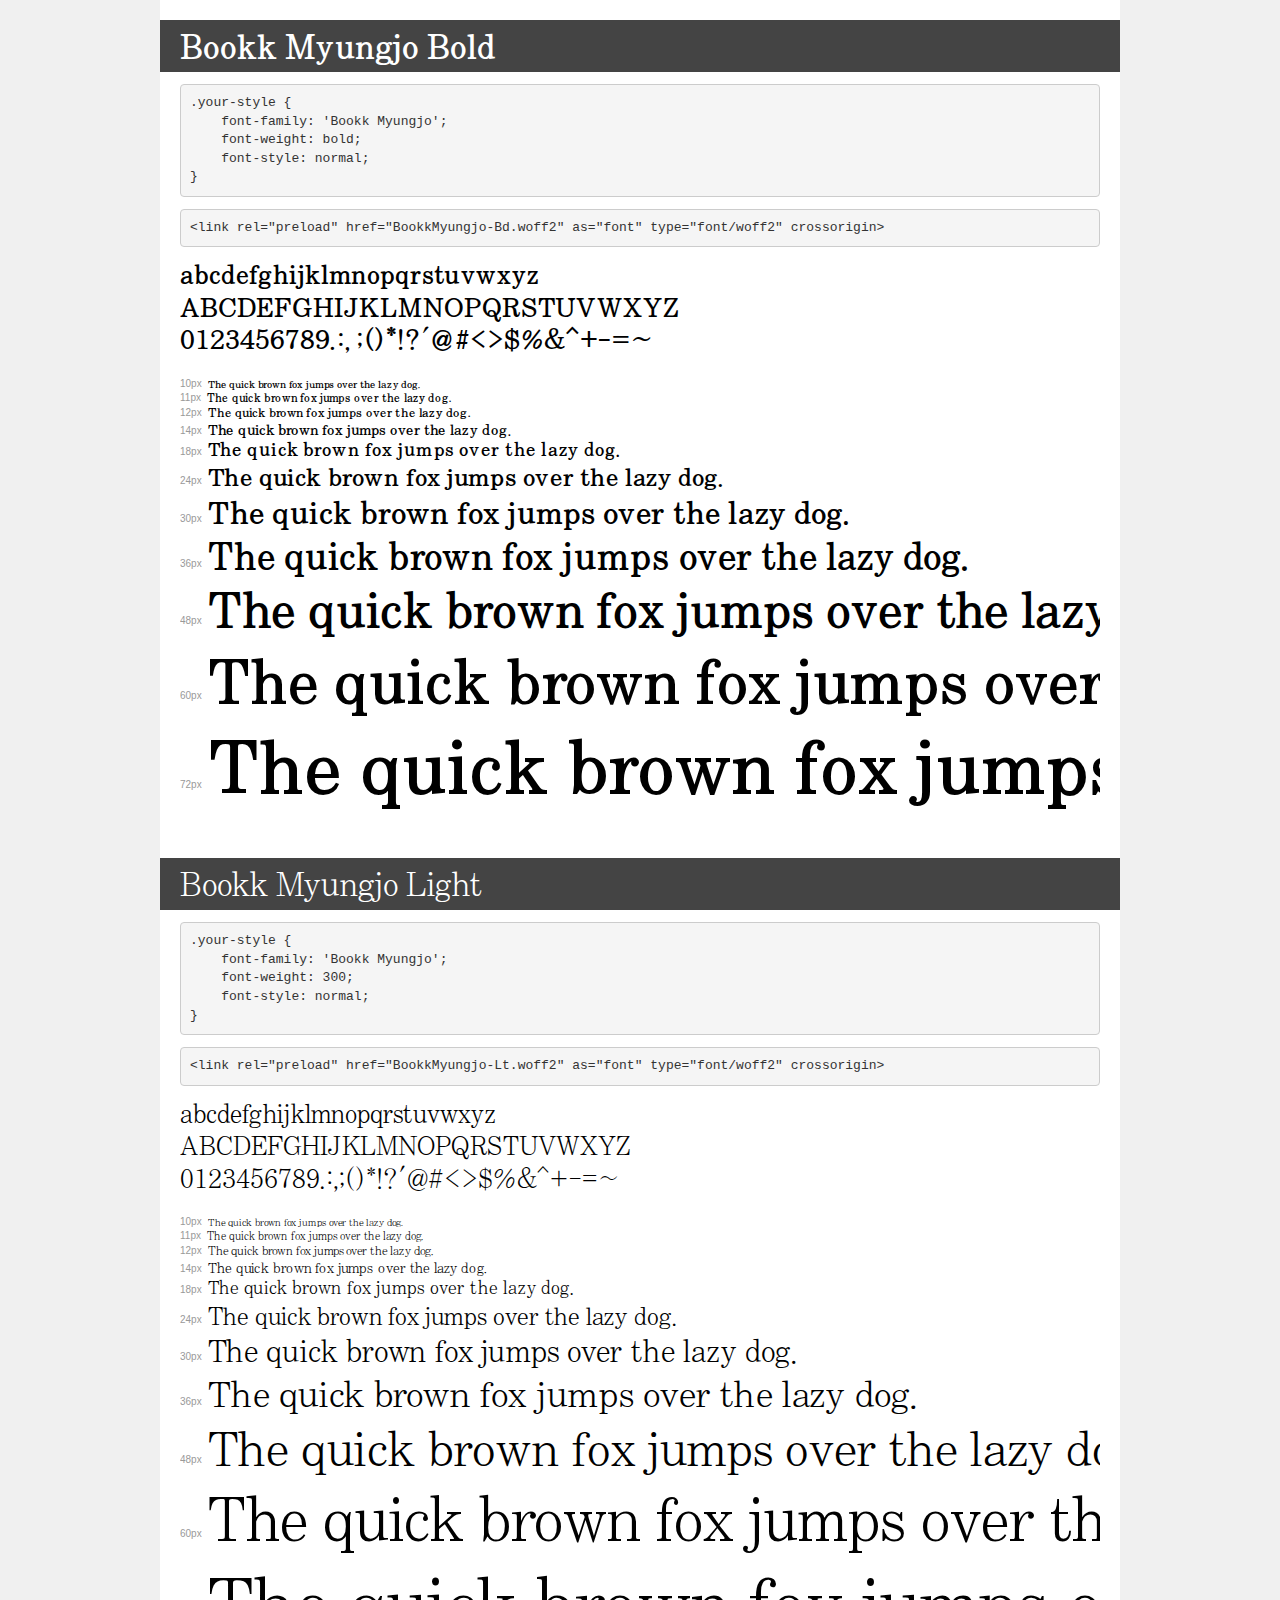
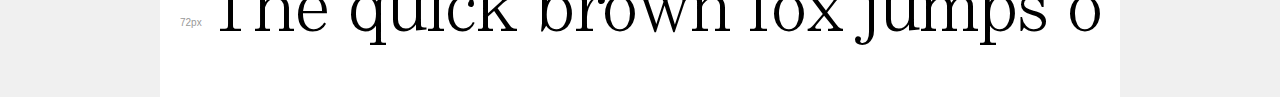
<file: font/demo.html>
<!DOCTYPE html>
<html lang="en">
<head>
    <meta charset="utf-8">
    <meta http-equiv="X-UA-Compatible" content="IE=edge">
    <meta name="viewport" content="width=device-width, initial-scale=1">
    <meta name="robots" content="noindex, noarchive">
    <meta name="format-detection" content="telephone=no">
    <title>Transfonter demo</title>
    <link href="stylesheet.css" rel="stylesheet">
    <style>
        /*
        http://meyerweb.com/eric/tools/css/reset/
        v2.0 | 20110126
        License: none (public domain)
        */
        html, body, div, span, applet, object, iframe,
        h1, h2, h3, h4, h5, h6, p, blockquote, pre,
        a, abbr, acronym, address, big, cite, code,
        del, dfn, em, img, ins, kbd, q, s, samp,
        small, strike, strong, sub, sup, tt, var,
        b, u, i, center,
        dl, dt, dd, ol, ul, li,
        fieldset, form, label, legend,
        table, caption, tbody, tfoot, thead, tr, th, td,
        article, aside, canvas, details, embed,
        figure, figcaption, footer, header, hgroup,
        menu, nav, output, ruby, section, summary,
        time, mark, audio, video {
            margin: 0;
            padding: 0;
            border: 0;
            font-size: 100%;
            font: inherit;
            vertical-align: baseline;
        }
        /* HTML5 display-role reset for older browsers */
        article, aside, details, figcaption, figure,
        footer, header, hgroup, menu, nav, section {
            display: block;
        }
        body {
            line-height: 1;
        }
        ol, ul {
            list-style: none;
        }
        blockquote, q {
            quotes: none;
        }
        blockquote:before, blockquote:after,
        q:before, q:after {
            content: '';
            content: none;
        }
        table {
            border-collapse: collapse;
            border-spacing: 0;
        }
        /* demo styles */
        body {
            background: #f0f0f0;
            color: #000;
        }
        .page {
            background: #fff;
            width: 920px;
            margin: 0 auto;
            padding: 20px 20px 0 20px;
            overflow: hidden;
        }
        .font-container {
            overflow-x: auto;
            overflow-y: hidden;
            margin-bottom: 40px;
            line-height: 1.3;
            white-space: nowrap;
            padding-bottom: 5px;
        }
        h1 {
            position: relative;
            background: #444;
            font-size: 32px;
            color: #fff;
            padding: 10px 20px;
            margin: 0 -20px 12px -20px;
        }
        .letters {
            font-size: 25px;
            margin-bottom: 20px;
        }
        .s10:before {
            content: '10px';
        }
        .s11:before {
            content: '11px';
        }
        .s12:before {
            content: '12px';
        }
        .s14:before {
            content: '14px';
        }
        .s18:before {
            content: '18px';
        }
        .s24:before {
            content: '24px';
        }
        .s30:before {
            content: '30px';
        }
        .s36:before {
            content: '36px';
        }
        .s48:before {
            content: '48px';
        }
        .s60:before {
            content: '60px';
        }
        .s72:before {
            content: '72px';
        }
        .s10:before, .s11:before, .s12:before, .s14:before,
        .s18:before, .s24:before, .s30:before, .s36:before,
        .s48:before, .s60:before, .s72:before {
            font-family: Arial, sans-serif;
            font-size: 10px;
            font-weight: normal;
            font-style: normal;
            color: #999;
            padding-right: 6px;
        }
        pre {
            display: block;
            padding: 9px;
            margin: 0 0 12px;
            font-family: Monaco, Menlo, Consolas, "Courier New", monospace;
            font-size: 13px;
            line-height: 1.428571429;
            color: #333;
            font-weight: normal;
            font-style: normal;
            background-color: #f5f5f5;
            border: 1px solid #ccc;
            overflow-x: auto;
            border-radius: 4px;
        }
        /* responsive */
        @media (max-width: 959px) {
            .page {
                width: auto;
                margin: 0;
            }
        }
    </style>
</head>
<body>
<div class="page">
    <div class="demo">
        <h1 style="font-family: 'Bookk Myungjo'; font-weight: bold; font-style: normal;">Bookk Myungjo Bold</h1>
        <pre title="Usage">.your-style {
    font-family: 'Bookk Myungjo';
    font-weight: bold;
    font-style: normal;
}</pre>
        <pre title="Preload (optional)">
&lt;link rel=&quot;preload&quot; href=&quot;BookkMyungjo-Bd.woff2&quot; as=&quot;font&quot; type=&quot;font/woff2&quot; crossorigin&gt;</pre>
        <div class="font-container" style="font-family: 'Bookk Myungjo'; font-weight: bold; font-style: normal;">
            <p class="letters">
                abcdefghijklmnopqrstuvwxyz<br>
ABCDEFGHIJKLMNOPQRSTUVWXYZ<br>
                0123456789.:,;()*!?'@#&lt;&gt;$%&^+-=~
            </p>
            <p class="s10" style="font-size: 10px;">The quick brown fox jumps over the lazy dog.</p>
            <p class="s11" style="font-size: 11px;">The quick brown fox jumps over the lazy dog.</p>
            <p class="s12" style="font-size: 12px;">The quick brown fox jumps over the lazy dog.</p>
            <p class="s14" style="font-size: 14px;">The quick brown fox jumps over the lazy dog.</p>
            <p class="s18" style="font-size: 18px;">The quick brown fox jumps over the lazy dog.</p>
            <p class="s24" style="font-size: 24px;">The quick brown fox jumps over the lazy dog.</p>
            <p class="s30" style="font-size: 30px;">The quick brown fox jumps over the lazy dog.</p>
            <p class="s36" style="font-size: 36px;">The quick brown fox jumps over the lazy dog.</p>
            <p class="s48" style="font-size: 48px;">The quick brown fox jumps over the lazy dog.</p>
            <p class="s60" style="font-size: 60px;">The quick brown fox jumps over the lazy dog.</p>
            <p class="s72" style="font-size: 72px;">The quick brown fox jumps over the lazy dog.</p>
        </div>
    </div>

    <div class="demo">
        <h1 style="font-family: 'Bookk Myungjo'; font-weight: 300; font-style: normal;">Bookk Myungjo Light</h1>
        <pre title="Usage">.your-style {
    font-family: 'Bookk Myungjo';
    font-weight: 300;
    font-style: normal;
}</pre>
        <pre title="Preload (optional)">
&lt;link rel=&quot;preload&quot; href=&quot;BookkMyungjo-Lt.woff2&quot; as=&quot;font&quot; type=&quot;font/woff2&quot; crossorigin&gt;</pre>
        <div class="font-container" style="font-family: 'Bookk Myungjo'; font-weight: 300; font-style: normal;">
            <p class="letters">
                abcdefghijklmnopqrstuvwxyz<br>
ABCDEFGHIJKLMNOPQRSTUVWXYZ<br>
                0123456789.:,;()*!?'@#&lt;&gt;$%&^+-=~
            </p>
            <p class="s10" style="font-size: 10px;">The quick brown fox jumps over the lazy dog.</p>
            <p class="s11" style="font-size: 11px;">The quick brown fox jumps over the lazy dog.</p>
            <p class="s12" style="font-size: 12px;">The quick brown fox jumps over the lazy dog.</p>
            <p class="s14" style="font-size: 14px;">The quick brown fox jumps over the lazy dog.</p>
            <p class="s18" style="font-size: 18px;">The quick brown fox jumps over the lazy dog.</p>
            <p class="s24" style="font-size: 24px;">The quick brown fox jumps over the lazy dog.</p>
            <p class="s30" style="font-size: 30px;">The quick brown fox jumps over the lazy dog.</p>
            <p class="s36" style="font-size: 36px;">The quick brown fox jumps over the lazy dog.</p>
            <p class="s48" style="font-size: 48px;">The quick brown fox jumps over the lazy dog.</p>
            <p class="s60" style="font-size: 60px;">The quick brown fox jumps over the lazy dog.</p>
            <p class="s72" style="font-size: 72px;">The quick brown fox jumps over the lazy dog.</p>
        </div>
    </div>

</div>
</body>
</html>
</file>
<file: font/stylesheet.css>
@font-face {
    font-family: 'Bookk Myungjo';
    src: url('BookkMyungjo-Bd.eot');
    src: url('BookkMyungjo-Bd.eot?#iefix') format('embedded-opentype'),
        url('BookkMyungjo-Bd.woff2') format('woff2'),
        url('BookkMyungjo-Bd.woff') format('woff'),
        url('BookkMyungjo-Bd.ttf') format('truetype'),
        url('BookkMyungjo-Bd.svg#BookkMyungjo-Bd') format('svg');
    font-weight: bold;
    font-style: normal;
    font-display: swap;
}

@font-face {
    font-family: 'Bookk Myungjo';
    src: url('BookkMyungjo-Lt.eot');
    src: url('BookkMyungjo-Lt.eot?#iefix') format('embedded-opentype'),
        url('BookkMyungjo-Lt.woff2') format('woff2'),
        url('BookkMyungjo-Lt.woff') format('woff'),
        url('BookkMyungjo-Lt.ttf') format('truetype'),
        url('BookkMyungjo-Lt.svg#BookkMyungjo-Lt') format('svg');
    font-weight: 300;
    font-style: normal;
    font-display: swap;
}
</file>
